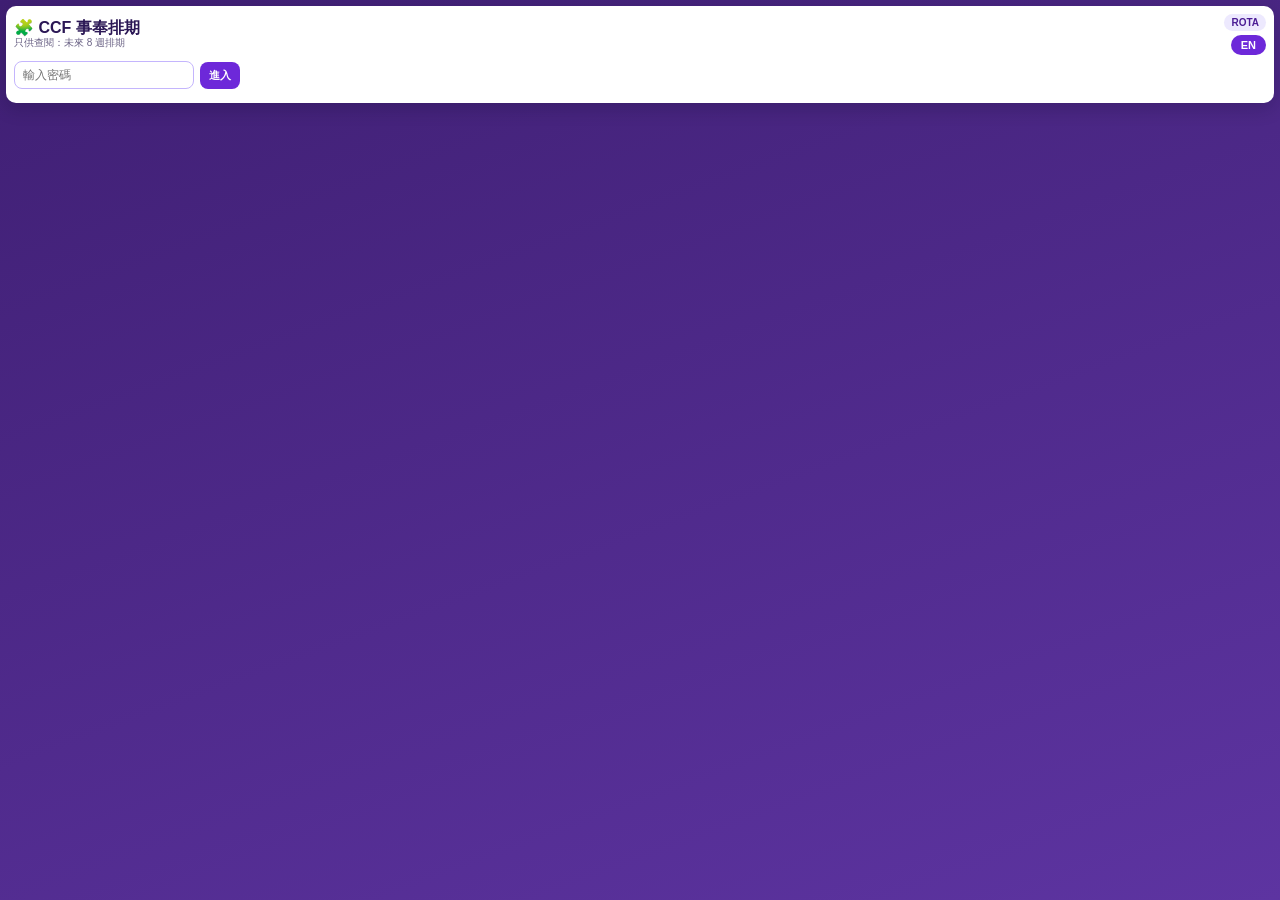
<file: RotaPublic.html>
<!-- START: RotaPublic public serving rota screen | UI VERSION rota-ui-2026-06-13.102 | CHANGELOG: next-year date labels/version alignment -->
<!doctype html>
<html>
  <head>
    <meta charset="utf-8" />
    <meta name="viewport" content="width=device-width, initial-scale=1" />
    <title>CCF 事奉排期 / Serving Rota</title>
    <style>
      :root{
        --purple-bg:#3f1f73;
        --purple-bg-soft:#5d34a1;
        --card:#ffffff;
        --text:#1e1b2e;
        --muted:#6a6285;
        --line:#ddd6f4;
        --vac-bg:#ede9fe;
        --vac-text:#5b21b6;
        --vac-border:#c4b5fd;
      }
      *{box-sizing:border-box}
      html,body{margin:0;padding:0;width:100%;height:100%}
      body{
        font-family:Inter,Segoe UI,Arial,sans-serif;
        background:linear-gradient(160deg,var(--purple-bg) 0%,var(--purple-bg-soft) 100%);
        color:var(--text);
      }
      .screen{min-height:100vh;width:100vw;padding:6px}
      .card{
        background:var(--card);
        border-radius:10px;
        padding:8px;
        box-shadow:0 6px 18px rgba(10,6,30,0.18);
      }
      .header{display:flex;gap:6px;align-items:center;justify-content:space-between;flex-wrap:wrap;margin-bottom:6px}
      .title{font-weight:900;font-size:16px;line-height:1.15;color:#2b1755}
      .versionChip{display:inline-flex;align-items:center;padding:3px 7px;border-radius:999px;background:#ede9fe;color:#4c1d95;font-weight:800;font-size:10px}
      .small{font-size:10px;color:var(--muted);line-height:1.25}
      .row{display:flex;gap:6px;align-items:center;flex-wrap:wrap}
      input[type="password"]{
        min-width:180px;
        border:1px solid #c4b5fd;
        border-radius:8px;
        padding:6px 8px;
        font-size:12px;
      }
      button{
        border:0;
        border-radius:8px;
        background:#6d28d9;
        color:#fff;
        font-weight:800;
        padding:6px 9px;
        font-size:11px;
        cursor:pointer;
      }
      button:hover{filter:brightness(1.06)}
      .msg{margin-top:6px;font-size:11px}
      .msg.err{color:#b91c1c}
      .hide{display:none!important}
      .tableWrap{
        margin-top:6px;
        width:100%;
        overflow:auto;
        border:1px solid var(--line);
        border-radius:8px;
        max-height:calc(100vh - 120px);
      }
      table{
        width:max-content;
        min-width:100%;
        border-collapse:collapse;
        background:#fff;
        font-size:10px;
        line-height:1.2;
      }
      th,td{
        border:1px solid var(--line);
        padding:3px 4px;
        vertical-align:top;
        text-align:left;
        white-space:normal;
        word-break:break-word;
      }
      th{position:sticky;top:0;background:#f5f3ff;z-index:1;font-size:10px}
      th:first-child,td:first-child{position:sticky;left:0;background:#faf5ff;z-index:2;min-width:78px}
      .stack{display:flex;flex-wrap:wrap;gap:3px;max-width:180px;white-space:normal}
      .bubble{display:inline-flex;align-items:center;border-radius:999px;padding:2px 6px;border:1px solid #d1d5db;background:#fff;font-size:9px;line-height:1.15}
      .bubble.vacancy{background:var(--vac-bg);color:var(--vac-text);border-color:var(--vac-border);font-weight:800}
      .grp-worship{background:#ffe3e8!important;border-color:rgba(217,60,94,0.35)!important;color:#8a1230!important}
      .grp-media{background:#e7f0ff!important;border-color:rgba(40,90,200,0.35)!important;color:#1a3d9a!important}
      .grp-logistic{background:#f5eadb!important;border-color:rgba(139,94,60,0.35)!important;color:#7a4a22!important}
      .grp-support{background:#e7fff2!important;border-color:rgba(26,168,108,0.35)!important;color:#0b6b40!important}
      .grp-finance{background:#fff2cc!important;border-color:rgba(202,155,0,0.45)!important;color:#7a5b00!important}
      .grp-other{background:#e5e7eb!important;border-color:#cbd5e1!important;color:#374151!important}
      .dash{color:#6b7280;font-weight:700}
      .controls{display:flex;gap:6px;align-items:center;flex-wrap:wrap;margin-top:6px}
      .groupToggle{display:inline-flex;gap:4px;align-items:center;font-size:10px;border:1px solid #ddd6f4;border-radius:999px;padding:3px 8px;background:#faf5ff}
      .groupToggle input{margin:0}
      .groupToggle.grp-worship{background:#ffe3e8;border-color:rgba(217,60,94,0.35);color:#8a1230}
      .groupToggle.grp-media{background:#e7f0ff;border-color:rgba(40,90,200,0.35);color:#1a3d9a}
      .groupToggle.grp-logistic{background:#f5eadb;border-color:rgba(139,94,60,0.35);color:#7a4a22}
      .groupToggle.grp-support{background:#e7fff2;border-color:rgba(26,168,108,0.35);color:#0b6b40}
      .groupToggle.grp-finance{background:#fff2cc;border-color:rgba(202,155,0,0.45);color:#7a5b00}
      .groupToggle.grp-other{background:#e5e7eb;border-color:#cbd5e1;color:#374151}
      .sermonToggle{display:inline-flex;gap:4px;align-items:center;font-size:10px;border:1px solid #ddd6f4;border-radius:999px;padding:3px 8px;background:#eef2ff}
      .sermonToggle input{margin:0}
      .nameSelect{border:1px solid #c4b5fd;border-radius:8px;padding:5px 8px;font-size:11px;background:#fff;color:#2b1755}
      .warnText{display:none;margin-top:6px;font-size:10px;color:#7c2d12;background:#ffedd5;border:1px solid #fdba74;border-radius:6px;padding:5px 7px}
      .printTitle{display:none}
      .headRight{display:flex;flex-direction:column;align-items:flex-end;gap:4px}
      .langToggle{border-radius:999px;padding:4px 10px}
      .btnSecondary{background:#4c1d95}

      @media (max-width: 720px){
        .screen{padding:4px}
        .card{padding:6px;border-radius:8px}
        .title{font-size:14px}
        .versionChip{font-size:9px;padding:2px 6px}
        input[type="password"]{min-width:140px;font-size:11px;padding:5px 6px}
        button{padding:5px 8px;font-size:10px}
        table{font-size:9px}
        th,td{padding:2px 3px}
        .stack{max-width:130px;gap:2px}
        .bubble{font-size:8px;padding:1px 5px}
        .langToggle{padding:3px 8px}
      }

      @media print{
        @page{size:A4 landscape;margin:10mm}
        body{background:#fff;color:#111}
        .screen,.card{padding:0;box-shadow:none;border-radius:0}
        .header,.controls{display:none!important}
        .printTitle{display:block;font-size:14px;font-weight:900;margin:0 0 8px 0;color:#111}
        .tableWrap{max-height:none;overflow:visible;border:0}
        .tableWrap table{
          transform-origin:top left;
          transform:scale(var(--print-scale, 1));
        }
        table{font-size:9px}
        .warnText{display:block;margin:0 0 8px 0}
      }
    </style>
  <?!= pgccUi_() ?>
</head>
  <body>
    <div class="screen">
      <div class="card" id="loginCard">
        <div class="header">
          <div>
            <div class="title" id="loginTitle">🧩 CCF 事奉排期</div>
            <div class="small" id="loginSub">只供查閱：未來 8 週排期</div>
          </div>
          <div class="headRight">
            <div class="versionChip">ROTA <?= (typeof ROTA_PUBLIC_VERSION !== 'undefined') ? ROTA_PUBLIC_VERSION : 'n/a' ?></div>
            <button id="btnLangLogin" type="button" class="langToggle">EN</button>
          </div>
        </div>
        <div class="row">
          <input id="pwd" type="password" autocomplete="off" placeholder="輸入密碼 / Enter password" />
          <button id="btnOpen" type="button">進入</button>
        </div>
        <div id="msg" class="msg"></div>
      </div>

      <div class="card hide" id="rotaCard">
        <div class="header">
          <div>
            <div class="title" id="rotaTitle">🗓️ 事奉排期</div>
            <div class="small" id="meta"></div>
          </div>
          <div class="headRight">
            <div class="versionChip">ROTA <?= (typeof ROTA_PUBLIC_VERSION !== 'undefined') ? ROTA_PUBLIC_VERSION : 'n/a' ?></div>
            <button id="btnLangRota" type="button" class="langToggle">EN</button>
          </div>
        </div>
        <div class="controls">
          <button id="btnPdf" type="button" class="btnSecondary">Export PDF</button>
          <label class="sermonToggle"><input type="checkbox" id="toggleSermon" checked /><span id="toggleSermonLabel">講道</span></label>
          <label class="sermonToggle"><input type="checkbox" id="toggleVacancy" checked /><span id="toggleVacancyLabel">空缺</span></label>
          <select id="nameMode" class="nameSelect"></select>
          <div id="groupToggles"></div>
        </div>
        <div class="warnText" id="printWarn"></div>
        <div class="printTitle" id="printTitle"></div>
        <div class="tableWrap" id="tableWrap"></div>
        <div class="controls"><button id="btnWeeks" type="button" class="btnSecondary">Expand to 12 weeks</button></div>
      </div>
    </div>

    <script>
      function $(id){ return document.getElementById(id); }
      var State = { lang:'zh', data:null, groupEnabled:{}, nameMode:'preferred', showSermon:true, showVacancy:true, weeks:8, password:'' };
      function esc(v){ return String(v==null?'':v).replace(/[&<>"']/g, function(c){ return ({'&':'&amp;','<':'&lt;','>':'&gt;','"':'&quot;',"'":'&#39;'})[c]; }); }

      function callApi(fn){
        var args = Array.prototype.slice.call(arguments, 1);
        if (!(window.google && google.script && google.script.run)){
          return Promise.reject(new Error('頁面通訊初始化失敗，請重新開啟連結。 / Portal bridge not ready. Please reopen this page from the Apps Script link.'));
        }
        if (fn !== 'api_public_rota_view'){
          return Promise.reject(new Error('Unsupported API: ' + String(fn || '')));
        }
        return new Promise(function(resolve, reject){
          try{
            var runner = google.script.run
              .withSuccessHandler(function(res){ resolve(res); })
              .withFailureHandler(function(err){
                reject(new Error((err && err.message) ? err.message : String(err || 'API failed')));
              });
            runner.api_public_rota_view(String(args[0] || ''), Number(args[1] || 8));
          }catch(e){
            reject(e);
          }
        });
      }

      function t(zh, en){ return State.lang === 'zh' ? zh : en; }

      function applyLang_(){
        if ($('btnLangLogin')) $('btnLangLogin').textContent = State.lang === 'zh' ? 'EN' : '中文';
        if ($('btnLangRota')) $('btnLangRota').textContent = State.lang === 'zh' ? 'EN' : '中文';
        if ($('loginTitle')) $('loginTitle').textContent = State.lang === 'zh' ? '🧩 CCF 事奉排期' : '🧩 CCF Serving Rota';
        if ($('loginSub')) $('loginSub').textContent = State.lang === 'zh' ? ('只供查閱：未來 ' + State.weeks + ' 週排期') : ('Read-only: next ' + State.weeks + ' weeks rota');
        if ($('pwd')) $('pwd').placeholder = State.lang === 'zh' ? '輸入密碼' : 'Enter password';
        if ($('btnOpen')) $('btnOpen').textContent = State.lang === 'zh' ? '進入' : 'Open';
        if ($('rotaTitle')) $('rotaTitle').textContent = State.lang === 'zh' ? '🗓️ 事奉排期' : '🗓️ Serving Rota';
        if ($('btnPdf')) $('btnPdf').textContent = State.lang === 'zh' ? 'Export PDF' : 'Export PDF';
        if ($('btnWeeks')) $('btnWeeks').textContent = State.weeks === 8
          ? t('展開至 12 週', 'Expand to 12 weeks')
          : t('收合至 8 週', 'Collapse to 8 weeks');
        if ($('toggleSermonLabel')) $('toggleSermonLabel').textContent = State.lang === 'zh' ? '講道' : 'Sermon';
        if ($('toggleVacancyLabel')) $('toggleVacancyLabel').textContent = State.lang === 'zh' ? '空缺' : 'Vacancies';
        if ($('nameMode')){
          var opt = [];
          opt.push('<option value="preferred">'+esc(t('稱呼：常用', 'Names: Preferred'))+'</option>');
          opt.push('<option value="zh">'+esc(t('稱呼：中文', 'Names: Chinese'))+'</option>');
          opt.push('<option value="en">'+esc(t('稱呼：英文', 'Names: English'))+'</option>');
          $('nameMode').innerHTML = opt.join('');
          $('nameMode').value = State.nameMode;
        }
        if ($('printWarn')) $('printWarn').textContent = buildPrintWarning_();
        if ($('printTitle')) $('printTitle').textContent = buildPrintTitle_();
        if (State.data){
          if ($('groupToggles')) $('groupToggles').innerHTML = renderGroupToggles(State.data.positions || []);
          if ($('tableWrap')) $('tableWrap').innerHTML = renderTable(State.data);
        }
      }

      function buildPrintWarning_(){
        var stamp = displayGeneratedAt_(State.data || null);
        if (!stamp) return '';
        return t(
          '生成時間：' + stamp + '。⚠️ 此文件一經匯出即屬非受控版本，可能不是最新版本，只反映匯出當刻。請以最新線上版本為準。',
          'Generated at: ' + stamp + '. ⚠️ This export is an uncontrolled copy and may not be up to date. It is accurate only at generation time. Always refer to the latest online/live version.'
        );
      }
      function buildPrintTitle_(){
        var stamp = displayGeneratedAt_(State.data || null);
        var suffix = State.lang === 'zh' ? (' · 未來 ' + State.weeks + ' 週') : (' · Next ' + State.weeks + ' weeks');
        if (!stamp) return t('🗓️ 事奉排期', '🗓️ Serving Rota') + suffix;
        return t('🗓️ 事奉排期', '🗓️ Serving Rota') + ' · ' + stamp + suffix;
      }

      function displayGeneratedAt_(data){
        if (!data) return '';
        var raw = String(data.generatedAtDisplay || data.generatedAt || '').trim();
        if (!raw) return '';
        if (data.generatedAtDisplay) return raw;
        var d = new Date(raw);
        if (isNaN(d.getTime())) return raw;
        try{
          return new Intl.DateTimeFormat(undefined, {
            year:'numeric', month:'2-digit', day:'2-digit',
            hour:'2-digit', minute:'2-digit', second:'2-digit',
            hour12:false
          }).format(d);
        }catch(e){
          return raw;
        }
      }

      function renderGroupToggles(positions){
        var seen = {};
        var groups = [];
        var groupLabelMap = {
          worship: { zh:'敬拜聯盟', en:'Worship' },
          media: { zh:'影像大師', en:'Media' },
          logistic: { zh:'後勤特工', en:'Logistics' },
          support: { zh:'聖工支援隊', en:'Support' },
          finance: { zh:'財務公司', en:'Finance' },
          other: { zh:'其他', en:'Other' }
        };
        (positions || []).forEach(function(p){
          var g = String((p && p.group) || '').trim();
          if (!g || seen[g]) return;
          seen[g] = true;
          groups.push(g);
        });
        return groups.map(function(g){
          var key = String(g || '');
          var mapKey = key.toLowerCase();
          var localized = groupLabelMap[mapKey] || { zh:key, en:key };
          var checked = State.groupEnabled[key] !== false;
          var label = esc(State.lang === 'zh' ? localized.zh : localized.en);
          return '<label class="groupToggle grp-'+esc(mapKey || 'other')+'"><input type="checkbox" data-group="'+esc(key)+'" '+(checked?'checked':'')+' />'+label+'</label>';
        }).join('');
      }

      function preparePrintLayout_(){
        var wrap = $('tableWrap');
        if (!wrap) return;
        var table = wrap.querySelector('table');
        if (!table) return;
        var baseWidth = Math.max(320, document.documentElement.clientWidth - 24);
        var tableWidth = Math.max(1, table.scrollWidth || table.offsetWidth || 1);
        var scale = Math.min(1, baseWidth / tableWidth);
        document.documentElement.style.setProperty('--print-scale', String(scale));
      }

      function renderTable(data){
        var positions = Array.isArray(data.positions) ? data.positions : [];
        var activePositions = positions.filter(function(p){
          var g = String((p && p.group) || '').trim();
          return State.groupEnabled[g] !== false;
        });
        var rows = Array.isArray(data.rows) ? data.rows : [];
        function itemText_(it){
          if (!it) return '-';
          if (it.isVacancy) return State.lang === 'zh' ? (it.textZh || '空缺') : (it.textEn || 'Vacant');
          if (State.nameMode === 'zh') return it.textZh || it.textPreferred || it.textEn || '-';
          if (State.nameMode === 'en') return it.textEn || it.textPreferred || it.textZh || '-';
          return it.textPreferred || it.textEn || it.textZh || '-';
        }
        function groupClass_(g){
          var key = String(g || '').trim().toLowerCase();
          if (!key) return 'grp-other';
          return 'grp-' + key;
        }
        var header = [
          '<th>'+esc(t('日期','Date'))+'</th>'
        ];
        if (State.showSermon){
          header.push('<th>'+esc(t('講題','Sermon title'))+'</th>');
          header.push('<th>'+esc(t('講員','Speaker'))+'</th>');
          header.push('<th>'+esc(t('講道經文','Sermon passage'))+'</th>');
          header.push('<th>'+esc(t('回應經文','Response passage'))+'</th>');
        }
        activePositions.forEach(function(p){
          var gcls = groupClass_(p.group);
          header.push('<th class="'+gcls+'">'+esc(State.lang === 'zh' ? (p.labelZh || p.key || '') : (p.labelEn || p.key || ''))+'</th>');
        });

        function rotaDateLabel_(ymd){
          var m = String(ymd||'').match(/^(\d{4})-(\d{2})-(\d{2})$/);
          if(!m) return String(ymd||'');
          var y=Number(m[1]), mo=Number(m[2]), d=Number(m[3]);
          var thisYear=(new Date()).getFullYear();
          var en=new Date(Date.UTC(y,mo-1,d)).toLocaleString('en',{month:'short', day:'numeric', year:(y!==thisYear?'numeric':undefined)});
          return (y!==thisYear ? (y+'年') : '') + mo+'月'+d+'日 / '+en;
        }
        var body = rows.map(function(r){
          var cells = [
            '<td><b>'+esc(rotaDateLabel_(r.dateYmd || ''))+'</b></td>'
          ];
          if (State.showSermon){
            cells.push('<td>'+esc(r.sermonTitle || '-')+'</td>');
            cells.push('<td>'+esc(r.speaker || '-')+'</td>');
            cells.push('<td>'+esc(State.lang==='zh' ? (r.sermonPassageZh || '-') : (r.sermonPassageEn || r.sermonPassageZh || '-'))+'</td>');
            cells.push('<td>'+esc(State.lang==='zh' ? (r.responsePassageZh || '-') : (r.responsePassageEn || r.responsePassageZh || '-'))+'</td>');
          }

          activePositions.forEach(function(p){
            var list = ((r.positions || {})[p.key]) || [{ textZh:'-', textEn:'-', textPreferred:'-', isVacancy:false }];
            var cellMeta = (((r || {}).positionMeta || {})[p.key]) || {};
            var html;
            if (!list.length || (list.length===1 && String(itemText_(list[0]) || '').trim()==='-')){
              html = '<span class="dash">-</span>';
            } else {
              var assigned = [];
              var vacancyCount = 0;
              list.forEach(function(it){
                if (it && it.isVacancy) vacancyCount += 1;
                else assigned.push(it);
              });
              var bubbleHtml = assigned.map(function(it){
                return '<span class="bubble '+groupClass_(p.group)+'">'+esc(itemText_(it) || '-')+'</span>';
              });
              if (State.showVacancy && vacancyCount > 0){
                var vacText = vacancyCount >= 2
                  ? (State.lang === 'zh' ? ('空缺 x' + vacancyCount) : ('Vacant x' + vacancyCount))
                  : itemText_({ textZh:'空缺', textEn:'Vacant', textPreferred:'Vacant', isVacancy:true });
                bubbleHtml.push('<span class="bubble vacancy">'+esc(vacText)+'</span>');
              }
              if (!State.showVacancy && !assigned.length){
                html = cellMeta && cellMeta.isClosed ? '<span class="dash">-</span>' : '';
              } else {
                html = bubbleHtml.length ? ('<div class="stack">' + bubbleHtml.join('') + '</div>') : '<span class="dash">-</span>';
              }
            }
            cells.push('<td>'+html+'</td>');
          });

          return '<tr>' + cells.join('') + '</tr>';
        }).join('');

        return '<table><thead><tr>'+header.join('')+'</tr></thead><tbody>'+body+'</tbody></table>';
      }

      $('btnOpen').onclick = function(){
        var pwd = String(($('pwd').value || '')).trim();
        $('msg').className = 'msg';
        $('msg').textContent = '載入中... / Loading...';
        callApi('api_public_rota_view', pwd, State.weeks).then(function(res){
          if (!res || !res.ok){
            $('msg').className = 'msg err';
            $('msg').textContent = (res && (res.zh || res.en || res.code)) || '無法載入排期 / Unable to load rota.';
            return;
          }
          (res.positions || []).forEach(function(p){
            var g = String((p && p.group) || '').trim();
            if (g && typeof State.groupEnabled[g] === 'undefined') State.groupEnabled[g] = true;
          });
          State.weeks = (Number(res.weeks) === 12) ? 12 : 8;
          var stamp = displayGeneratedAt_(res);
          $('meta').textContent = (State.lang === 'zh')
            ? ('生成時間：' + stamp + ' · 未來 ' + State.weeks + ' 週')
            : ('Generated: ' + stamp + ' · Next ' + State.weeks + ' weeks');
          State.data = res;
          State.password = pwd;
          $('groupToggles').innerHTML = renderGroupToggles(res.positions || []);
          $('tableWrap').innerHTML = renderTable(res);
          if ($('printWarn')) $('printWarn').textContent = buildPrintWarning_();
          if ($('printTitle')) $('printTitle').textContent = buildPrintTitle_();
          $('loginCard').classList.add('hide');
          $('rotaCard').classList.remove('hide');
        }).catch(function(err){
          $('msg').className = 'msg err';
          $('msg').textContent = (err && err.message) ? err.message : '系統錯誤 / System error';
        });
      };

      $('pwd').addEventListener('keydown', function(e){
        if (e.key === 'Enter') $('btnOpen').click();
      });

      function toggleLang_(){
        State.lang = (State.lang === 'zh') ? 'en' : 'zh';
        if (State.data && $('meta')){
          var stamp = displayGeneratedAt_(State.data);
          $('meta').textContent = (State.lang === 'zh')
            ? ('生成時間：' + stamp + ' · 未來 ' + State.weeks + ' 週')
            : ('Generated: ' + stamp + ' · Next ' + State.weeks + ' weeks');
        }
        applyLang_();
      }
      if ($('groupToggles')) $('groupToggles').addEventListener('change', function(e){
        var target = e && e.target;
        if (!target || target.type !== 'checkbox') return;
        var g = String(target.getAttribute('data-group') || '').trim();
        if (!g) return;
        State.groupEnabled[g] = !!target.checked;
        if (State.data && $('tableWrap')){
          $('tableWrap').innerHTML = renderTable(State.data);
          if ($('printWarn')) $('printWarn').textContent = buildPrintWarning_();
        }
      });
      if ($('btnPdf')) $('btnPdf').onclick = function(){
        if ($('printWarn')) $('printWarn').textContent = buildPrintWarning_();
        if ($('printTitle')) $('printTitle').textContent = buildPrintTitle_();
        preparePrintLayout_();
        window.print();
      };
      if ($('btnWeeks')) $('btnWeeks').onclick = function(){
        if (!State.password) return;
        State.weeks = (State.weeks === 8) ? 12 : 8;
        applyLang_();
        callApi('api_public_rota_view', State.password, State.weeks).then(function(res){
          if (!res || !res.ok) return;
          State.weeks = (Number(res.weeks) === 12) ? 12 : 8;
          State.data = res;
          var stamp = displayGeneratedAt_(res);
          if ($('meta')){
            $('meta').textContent = (State.lang === 'zh')
              ? ('生成時間：' + stamp + ' · 未來 ' + State.weeks + ' 週')
              : ('Generated: ' + stamp + ' · Next ' + State.weeks + ' weeks');
          }
          if ($('tableWrap')) $('tableWrap').innerHTML = renderTable(res);
          if ($('printWarn')) $('printWarn').textContent = buildPrintWarning_();
          if ($('printTitle')) $('printTitle').textContent = buildPrintTitle_();
        }).catch(function(){});
      };
      if ($('nameMode')) $('nameMode').addEventListener('change', function(e){
        var next = String((e && e.target && e.target.value) || '').trim().toLowerCase();
        if (next !== 'zh' && next !== 'en' && next !== 'preferred') next = 'preferred';
        State.nameMode = next;
        if (State.data && $('tableWrap')){
          $('tableWrap').innerHTML = renderTable(State.data);
          if ($('printWarn')) $('printWarn').textContent = buildPrintWarning_();
        }
      });
      if ($('toggleSermon')) $('toggleSermon').addEventListener('change', function(e){
        State.showSermon = !!(e && e.target && e.target.checked);
        if (State.data && $('tableWrap')){
          $('tableWrap').innerHTML = renderTable(State.data);
          if ($('printWarn')) $('printWarn').textContent = buildPrintWarning_();
        }
      });
      if ($('toggleVacancy')) $('toggleVacancy').addEventListener('change', function(e){
        State.showVacancy = !!(e && e.target && e.target.checked);
        if (State.data && $('tableWrap')){
          $('tableWrap').innerHTML = renderTable(State.data);
          if ($('printWarn')) $('printWarn').textContent = buildPrintWarning_();
        }
      });
      if ($('btnLangLogin')) $('btnLangLogin').onclick = toggleLang_;
      if ($('btnLangRota')) $('btnLangRota').onclick = toggleLang_;
      window.addEventListener('beforeprint', function(){
        if ($('printWarn')) $('printWarn').textContent = buildPrintWarning_();
        if ($('printTitle')) $('printTitle').textContent = buildPrintTitle_();
        preparePrintLayout_();
      });
      applyLang_();
    </script>
  </body>
</html>
<!-- END: RotaPublic public serving rota screen -->
<!-- ===== END OF RotaPublic.html (COMPLETE) ===== -->
</file>
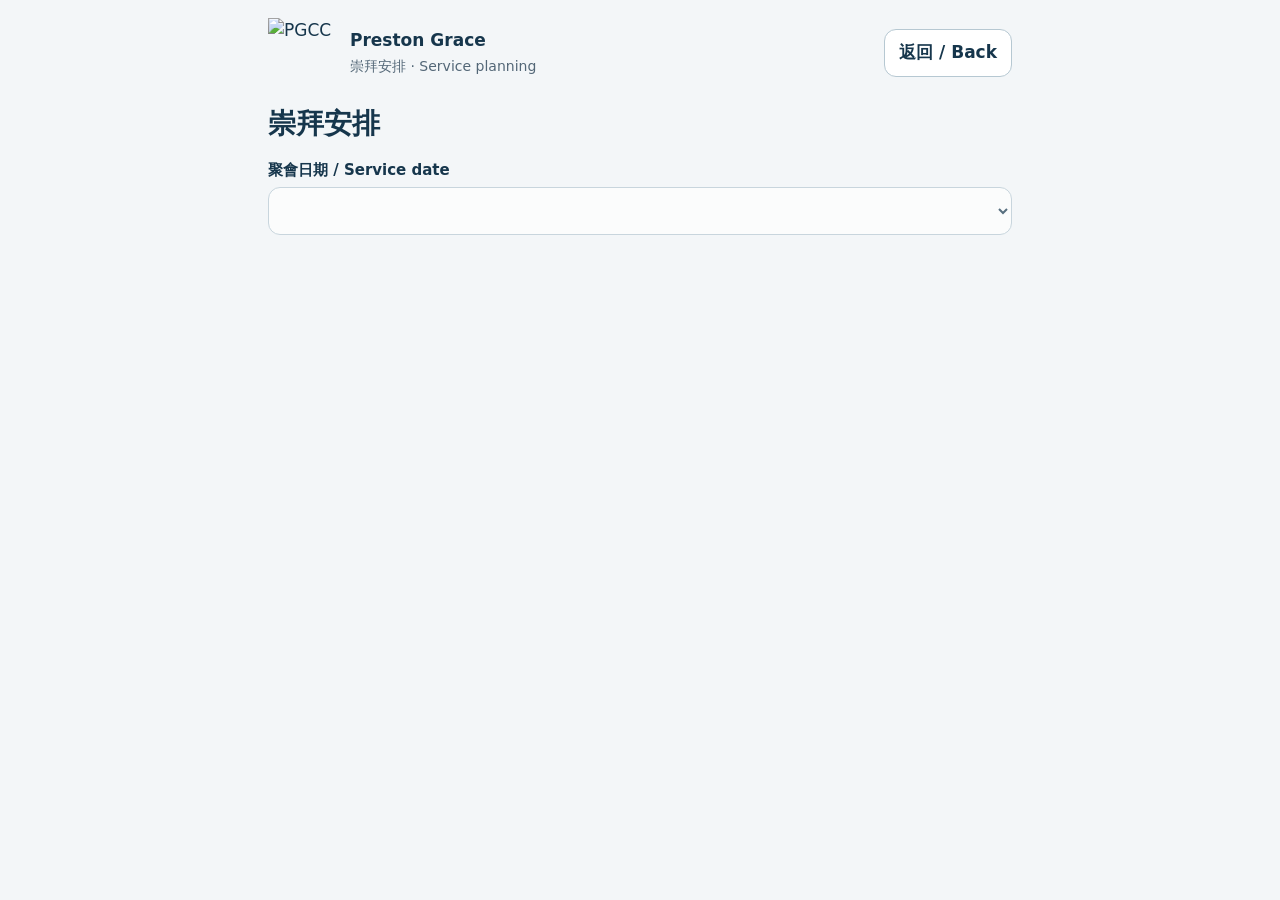
<file: ServicePlan.html>
<!doctype html>
<html lang="zh-Hant"><head><meta charset="utf-8"><meta name="viewport" content="width=device-width,initial-scale=1"><title>Service planning</title>
<style>
*{box-sizing:border-box}body{margin:0;background:#f3f6f8;color:#16364c;font:17px/1.5 system-ui,-apple-system,sans-serif}main{max-width:780px;margin:auto;padding:18px 18px 50px}header{display:flex;align-items:center;gap:12px}header img{width:70px;height:70px;object-fit:contain}header button{margin-left:auto}h1{font-size:28px;line-height:1.2}h2{font-size:21px;margin:0}h3{font-size:18px;margin:0 0 10px}p{margin:8px 0;overflow-wrap:anywhere}.muted,small{color:#536777;font-size:14px}.card{background:white;border:1px solid #dae4ea;border-radius:20px;padding:20px;margin:14px 0;overflow-wrap:anywhere}.row{display:flex;align-items:center;justify-content:space-between;gap:12px}.row h2{flex:1}.entry{padding:14px 0;border-bottom:1px solid #e5ecef}.entry:last-child{border:0}button,input,textarea,select{font:inherit;min-height:48px;border:1px solid #b6c8d2;border-radius:12px;padding:10px 14px;background:white;color:inherit}button{cursor:pointer;font-weight:650}button.primary{background:#083d63;color:white;border-color:#083d63}button:disabled{opacity:.5;cursor:wait}input,textarea,select{width:100%}textarea{min-height:90px;resize:vertical}label{display:block;font-size:15px;font-weight:650;margin:12px 0 5px}.actions{display:flex;gap:10px;margin-top:18px}.actions>*{flex:1}#message:empty{display:none}#message{padding:14px;border-left:5px solid #087f8c;background:white;border-radius:10px;white-space:pre-line;margin:12px 0}#message.error{border-color:#a52934;color:#8a2430}.editor{border:2px solid #087f8c;padding:16px;border-radius:16px;margin-top:14px}.override{border:2px solid #bc8117;padding:16px;border-radius:16px}.override input[type=checkbox]{width:24px;min-height:24px;vertical-align:middle;margin-right:12px}a{color:#086e79}button:focus-visible,input:focus-visible,select:focus-visible,textarea:focus-visible{outline:3px solid #b98523;outline-offset:2px}@media(max-width:430px){main{padding:12px}.card{padding:16px}.row{align-items:flex-start}h1{font-size:24px}.row button{font-size:14px;padding:10px}}
</style></head><body><main><header><img id="logo" alt="PGCC"><div><strong>Preston Grace</strong><br><small>崇拜安排 · Service planning</small></div><button id="back">返回 / Back</button></header><h1>崇拜安排</h1><label for="event">聚會日期 / Service date</label><select id="event" disabled></select><div id="message" role="status" aria-live="polite"></div><div id="content"></div></main>
<script>
const BOOT=<?!= BOOT ?>;
const $=id=>document.getElementById(id),esc=v=>String(v==null?'':v).replace(/[&<>"']/g,c=>({'&':'&amp;','<':'&lt;','>':'&gt;','"':'&quot;',"'":'&#39;'}[c]));
const display=v=>String(v||'').replace(/\bCCF(?=\d)/g,'PGCC');
let session=BOOT.session, data=null, dirty=false, busy=false, editor=null;
try{if(session)sessionStorage.setItem('pgcc_service_plan',JSON.stringify(session));else session=JSON.parse(sessionStorage.getItem('pgcc_service_plan')||'null');}catch(e){}
$('logo').src=BOOT.config.logo;
function api(fn,...args){return new Promise((resolve,reject)=>google.script.run.withSuccessHandler(r=>r&&r.ok?resolve(r):reject(r||{})).withFailureHandler(reject).api_rpc(fn,args));}
function message(text,error){$('message').textContent=text||'';$('message').className=error?'error':'';}
function err(e){return [e.zh,e.en,e.detail,e.code].filter(Boolean).join(' / ')||e.message||'Unable to complete / 暫時未能完成';}
async function work(fn){if(busy)return;busy=true;document.querySelectorAll('button,input,select,textarea').forEach(b=>b.disabled=true);try{await fn();}catch(e){message(err(e),true);}finally{busy=false;document.querySelectorAll('button,input,select,textarea').forEach(b=>b.disabled=false);}}
function mayLeave(){return !dirty||confirm('尚未儲存，要放棄更改？ / Discard unsaved changes?');}
window.addEventListener('beforeunload',e=>{if(dirty){e.preventDefault();e.returnValue='';}});
$('back').onclick=()=>{if(!mayLeave())return;dirty=false;const a=document.createElement('a');a.href=BOOT.config.url+'?mode='+encodeURIComponent((session||{}).back||'live-mobile');a.target='_top';document.body.append(a);a.click();};
$('event').onchange=()=>{const ev=$('event').value;if(!mayLeave()){$('event').value=data.eventKey;return;}load(ev);};
async function load(ev){await work(async()=>{message('載入中… / Loading…');const next=await api('api_service_plan',session.token,ev||'','plan');data=next;dirty=false;editor=null;render();message('');});}
const sections=[['WORSHIP_MAIN_1','敬拜 1 / Worship 1'],['WORSHIP_MAIN_2','敬拜 2 / Worship 2'],['WORSHIP_MAIN_3','敬拜 3 / Worship 3'],['WORSHIP_MAIN_4','敬拜 4 / Worship 4'],['WORSHIP_RESPONSE_1','回應 1 / Response 1'],['WORSHIP_RESPONSE_2','回應 2 / Response 2']];
function memberNames(raw){return display(String(raw||'').replace(/CCF\d{4,}/g,id=>{const m=data.members.find(x=>x.id===id);return m?m.name+' ('+id+')':id;}));}
function row(label,value){return '<p><small>'+label+'</small><br>'+esc(value||'—')+'</p>';}
function editButton(type,key){return '<button data-edit="'+type+'" data-key="'+esc(key||'')+'">編輯 / Edit</button>';}
function safeLink(url){try{const u=new URL(url);return ['https:','http:'].includes(u.protocol)?u.href:'';}catch(e){return '';}}
function render(){
 const events=data.events||[];if(!events.some(e=>e.eventKey===data.eventKey))events.unshift({eventKey:data.eventKey});
 $('event').innerHTML=events.map(e=>'<option value="'+esc(e.eventKey)+'" '+(e.eventKey===data.eventKey?'selected':'')+'>'+esc(e.eventKey.replace('SundayService_',''))+'</option>').join('');
 const s=data.sermon||{};
 $('content').innerHTML='<section class="card"><div class="row"><h2>講道 / Sermon</h2>'+(data.canSermon?editButton('sermon'):'')+'</div>'+row('講員 / Speaker',s.speaker)+row('講題 / Title',s.sermonTitle)+row('經文 / Passage',s.sermonPassageRaw)+row('回應 / Response',s.responsePassageRaw)+row('回應講員 / Response speaker',s.responseSpeaker)+'<div id="edit-sermon"></div></section><section class="card"><h2>詩歌 / Songs</h2>'+sections.map(([key,label])=>{const x=data.songs[key]||{},url=safeLink(x.linkUrl);return '<div class="entry"><div class="row"><h3>'+label+'</h3>'+(data.canSongs?editButton('song',key):'')+'</div>'+row('歌名 / Title',x.songTitle)+'<p class="muted">'+esc([x.songKey&&'Key '+x.songKey,x.capo&&'Capo '+x.capo,x.versionNote].filter(Boolean).join(' · '))+'</p>'+(url?'<a target="_blank" rel="noopener noreferrer" href="'+esc(url)+'">'+esc(x.linkTitle||'歌曲連結 / Song link')+'</a>':'')+'<div id="edit-'+key+'"></div></div>';}).join('')+'</section><section class="card"><h2>事奉人員 / Serving team</h2>'+data.positions.map(p=>'<div class="entry"><div class="row"><div><small>'+esc(p.label)+'</small><p>'+esc(memberNames(p.value)||'尚未安排 / Unassigned')+'</p></div>'+(p.canEdit?editButton('rota',p.position):'')+'</div><div id="edit-'+p.position+'"></div></div>').join('')+'</section>';
 document.querySelectorAll('[data-edit]').forEach(b=>b.onclick=()=>openEditor(b.dataset.edit,b.dataset.key));
}
function field(key,label,value,multiline){return '<label for="f-'+key+'">'+label+'</label>'+(multiline?'<textarea id="f-'+key+'">'+esc(value||'')+'</textarea>':'<input id="f-'+key+'" value="'+esc(value||'')+'">');}
function openEditor(type,key){if(!mayLeave())return;dirty=false;render();const host=$('edit-'+(key||'sermon'));let html='',fields=[],source;
 if(type==='sermon'){source=data.sermon;fields=[['speaker','講員 / Speaker'],['sermonTitle','講題 / Title'],['sermonPassageRaw','講道經文 / Sermon passage'],['responsePassageRaw','回應經文 / Response passage'],['responseSpeaker','回應講員 / Response speaker']];}
 if(type==='song'){source=data.songs[key]||{};fields=[['songTitle','歌名 / Song title'],['songKey','調 / Key'],['capo','Capo'],['versionNote','版本 / Version'],['linkUrl','連結 / Link'],['linkTitle','連結標題 / Link title']];}
 if(type==='rota'){
  source=data.positions.find(p=>p.position===key);fields=[['value','PGCC 號碼（多位用逗號分隔）或原有文字 / Member numbers, separated by commas, or existing text']];
  const choices=data.members.filter(m=>m.groups.some(g=>String(g).toLowerCase()===source.group));
  html='<p class="muted">'+esc(source.label)+'</p><label for="pick">尋找組員 / Find a team member</label><input id="pick" list="members" placeholder="姓名或號碼 / Name or number"><datalist id="members">'+choices.map(m=>'<option value="'+esc(display(m.id))+'">'+esc(m.name)+'</option>').join('')+'</datalist><button id="add" type="button">加入 / Add</button>';
 }
 html+=fields.map(([k,l])=>field(k,l,type==='rota'?display(source[k]):source[k])).join('');
 host.innerHTML='<div class="editor">'+html+'<div class="actions"><button id="cancel">取消 / Cancel</button><button id="save" class="primary">儲存 / Save</button></div><div id="override"></div></div>';
 editor={type,key,fields,source};host.querySelectorAll('input,textarea').forEach(x=>x.oninput=()=>{dirty=true;});
 if($('add'))$('add').onclick=()=>{const id=$('pick').value.trim();if(!id)return;$('f-value').value=[$('f-value').value,id].filter(Boolean).join(', ');$('pick').value='';dirty=true;};
 $('cancel').onclick=()=>{if(!mayLeave())return;dirty=false;editor=null;render();message('');};$('save').onclick=()=>save();host.scrollIntoView({block:'center',behavior:'smooth'});
}
async function save(override){await work(async()=>{const e=editor,p={};e.fields.forEach(([k])=>p[k]=$('f-'+k).value.trim());if(e.type==='song')p.songSection=e.key;if(e.type==='rota'){p.rows=[{position:e.key,value:p.value}];p.group=e.source.group;p.override=override||null;delete p.value;}
 try{message('儲存中… / Saving…');const next=await api('api_service_plan_save',session.token,data.eventKey,data.revision,e.type,p,'plan');data=next;dirty=false;editor=null;render();message('已儲存 / Saved');}
 catch(x){if(x.subCode==='DUPLICATE_ASSIGNMENT'&&x.canOverride){message('請核對重複安排 / Review duplicate allocation');$('override').innerHTML='<div class="override"><h3>確認例外安排 / Confirm exception</h3>'+(x.duplicates||[]).map(d=>'<p>'+esc(display(d.memberId)+' · '+(d.name||'')+' · '+d.dateYmd)+'</p>'+row('已安排 / Existing',(d.existingPositions||[]).join(', '))+row('嘗試安排 / Proposed',(d.attemptedPositions||[]).join(', '))).join('')+'<label for="reason">詳細原因 / Detailed reason</label><textarea id="reason"></textarea><label><input id="agree" type="checkbox">我已核對以上安排 / I have reviewed these assignments</label><button id="confirmOverride" class="primary">確認並儲存 / Confirm and save</button></div>';$('confirmOverride').onclick=()=>{const reason=$('reason').value.trim();if(!$('agree').checked||reason.length<10){message('請勾選確認並填寫至少 10 個字的原因。 / Confirm and enter a reason of at least 10 characters.',true);return;}save({confirmed:true,reason,conflictKey:x.conflictKey});};}else{if(x.code==='E409'&&!x.subCode){message(err(x)+'\n請保留所需內容後重新載入。 / Copy your changes before reloading.',true);}else message(err(x),true);}}
 });}
if(session&&session.token)load();else message('請從已登入的專頁開啟崇拜安排。 / Open service planning from a signed-in portal.',true);
</script></body></html>
<!-- ===== END OF ServicePlan.html (COMPLETE) ===== -->
</file>
